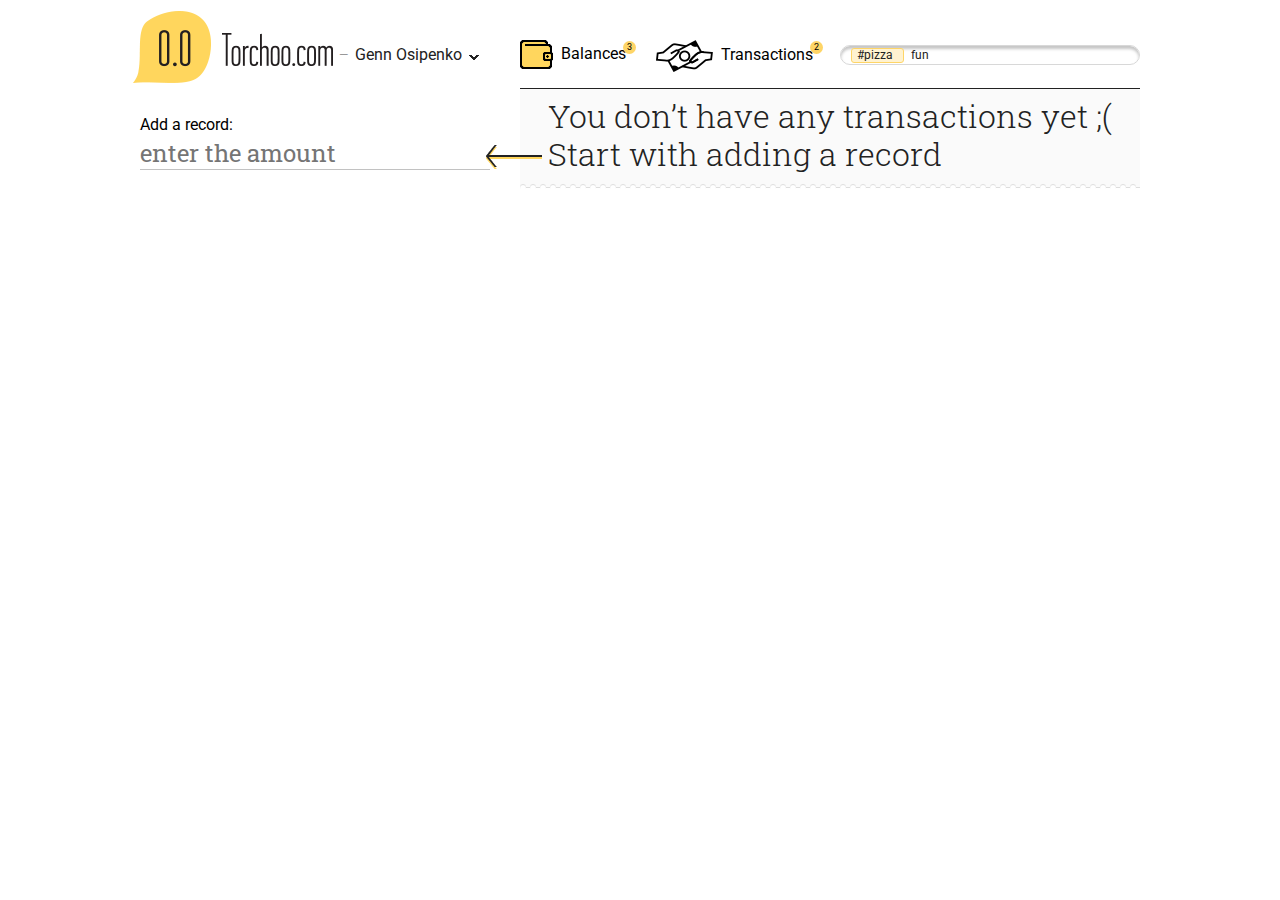
<file: start.html>
<!doctype html>
<!--[if lte IE 8]><html class="lteie8"><![endif]-->
<!--[if gt IE 8]><!--><html><!--<![endif]-->
<head>
	<meta charset="utf-8">
	<title>Template</title>
	<meta name="viewport" content="initial-scale=1"/>
	<link href='http://fonts.googleapis.com/css?family=Roboto+Slab:400,300&subset=latin,cyrillic' rel='stylesheet' type='text/css'>
	<link href='http://fonts.googleapis.com/css?family=Roboto:400,700&subset=latin,cyrillic' rel='stylesheet' type='text/css'>
	<link rel="stylesheet" media="screen" href="css/screen.css" >

	<script src="js/jquery.js"></script>
	<script>$(document).ready(function() {
		$('.user').click(function(event) {
			$(this).toggleClass('is-active');
		});
		$('.gnav a').click(function(event) {
			$('.gnav a').removeClass('is-active');
			$(this).addClass('is-active');
		});
	});</script>
</head>
<body>
<div class="out">
	<!-- begin header -->
	<div class="header">
		<a href='#' class="header__logo">
			Torchoo
		</a>
		<div class="user">
			<div class="user__link">
				<span class="user__dash">&#8212;</span><a href="#"><span class="user__name">Genn Osipenko</span><i class="user__arrow"></i></a>
			</div>
			<div class="user__drop">
				<a href='#' class="user__profile"><i></i>Profile</a>
				<a href='#' class="user__logout">Log out</a>
			</div>
		</div>
		<ul class="gnav">
			<li class="gnav__balances"><a class="is-active" href="#"><i></i>Balances <span>3</span></a></li>
			<li class="gnav__transactions"><a href="#"><i></i>Transactions <span>2</span></a></li>
		</ul>
		<div class="search" contentEditable="true">
			<div class="search__keyword">#pizza</div> fun
		</div>
	</div>
	<!-- end header -->


	<!-- begin side -->
	<aside class="sidebar">
		<!-- begin addrecord -->
		<div class="add">
			<h3>Add a record:</h3>
			<div class="field field_amount">
				<input type="text" name="" placeholder="enter the amount" id="">
			<!-- 	<ul class="currency">
					<li><a href="#">$</a></li>
					<li><a href="#">₴</a></li>
					<li><a class="is-active" href="#">£</a></li>
					<li><a href="#">€</a></li>
					<li class="currency__moar"><i></i></li>
				</ul> -->
			</div>
	<!-- 		<h3>E-mails of your friends: <label class="add__even"><input type="checkbox" name="" id=""><i></i>even</label></h3>
			<div class="add__friends">
				<div class="field field_friend">
					<label class="field__label">friend1@gmail.com</label>
					<input type="text" name="" placeholder="30$" id="">
				</div>
				<div class="field field_friend">
					<label class="field__label">friend1@gmail.com</label>
					<input type="text" name="" placeholder="30$" id="">
				</div>
				<a href='#' class="add__addfriend"><i></i>Add more friends</a>
			</div>


			<h3>Money owed for</h3>
			<div class="field">
				<input type="text" name="" value="pizza and doughnuts" id="">
			</div>
			<h3>Location (optional):</h3>
			<div class="field field_location">
				<i></i>
				<input type="text" name="" value="15th district, Kyoto, Japan" id="">
			</div>

			<div class="add__take">+ I take money</div>
			<div class="add__give">- I give money</div> -->
		</div>
		<!-- end addrecord -->
	</aside>
	<!-- end side -->

	<!-- begin main -->
	<div class="main">
		<div class="balances">
			<div class="start"><i></i>You don’t have any transactions yet ;(<br>
Start with adding a record</div>
		</div>
	</div>
	<!-- end main -->

</div>
</body>
</html>
</file>
<file: css/screen.css>
.header .header__logo { font: 0/0 a; text-shadow: none; color: transparent; }

.balances .balances__total, .balance .balance__content, .smalltransaction, .transaction { *zoom: 1; }
.balances .balances__total:before, .balance .balance__content:before, .smalltransaction:before, .transaction:before, .balances .balances__total:after, .balance .balance__content:after, .smalltransaction:after, .transaction:after { content: " "; display: table; }
.balances .balances__total:after, .balance .balance__content:after, .smalltransaction:after, .transaction:after { clear: both; }

* { margin: 0; padding: 0; }

@media only screen and (min-device-width: 320px) and (max-device-width: 480px) { * { -webkit-text-size-adjust: none; } }
button::-moz-focus-inner { padding: 0; border: 0; }

input[type="submit"]::-moz-focus-inner { padding: 0; border: 0; }

body { font-size: 12px; font-family: "Roboto", sans-serif; font-weight: 400; line-height: 1.4; }

a img, fieldset { border: none; }

a { color: #222222; }

.sidebar { float: left; width: 350px; margin-top: 26px; }

.main { width: 620px; float: right; }

.out { width: 1000px; margin: 0 auto; }

.header { height: 88px; position: relative; }
.header .search { position: absolute; top: 45px; right: 0; width: 30%; border: 1px solid #d8d8d8; border-radius: 20px; -webkit-box-shadow: inset 0 3px 3px #c6c6c6; -moz-box-shadow: inset 0 3px 3px #c6c6c6; box-shadow: inset 0 3px 3px #c6c6c6; height: 20px; -webkit-box-sizing: border-box; -moz-box-sizing: border-box; box-sizing: border-box; padding: 0 10px; font-size: 12px; color: #222222; padding-top: 1px; }
.header .search:focus, .header .search:active { outline: none; -webkit-box-shadow: inset 0 3px 3px rgba(198, 198, 198, 0.9); -moz-box-shadow: inset 0 3px 3px rgba(198, 198, 198, 0.9); box-shadow: inset 0 3px 3px rgba(198, 198, 198, 0.9); }
.header .search * { display: inline-block; margin-right: 4px; }
.header .search .search__keyword { font-size: 12px; border: 1px solid #fed567; border-radius: 3px; background: #fff2d0; height: 13px; line-height: 13px; padding: 0 10px 0 5px; }
.header .header__logo { position: absolute; left: -7px; top: 11px; background: url('../img/icons-s2709886dba.png') 0 0 no-repeat; width: 200px; height: 72px; }
.header .user { position: absolute; left: 202px; left: 189px; top: 42px; color: #222222; }
.header .user a { color: #222222; text-decoration: none; display: inline-block; }
.header .user .user__arrow { display: inline-block; margin-left: 5px; vertical-align: middle; position: relative; top: 2px; background: url('../img/icons-s2709886dba.png') 0 -285px no-repeat; width: 10px; height: 5px; margin-left: 7px; }
.header .user .user__name { display: inline-block; vertical-align: middle; font-size: 16px; }
.header .user .user__dash { display: inline-block; vertical-align: middle; color: #959595; margin-right: 7px; }
.header .user .user__link { padding: 5px 10px 8px 10px; line-height: 1; }
.header .user .user__drop { display: none; border-bottom: 1px solid #fed567; padding: 8px 0; position: relative; line-height: 1; }
.header .user .user__profile { font-size: 16px; text-decoration: none; color: #222222; padding-top: 2px; }
.header .user .user__profile i { background: url('../img/icons-s2709886dba.png') 0 -158px no-repeat; width: 27px; height: 19px; float: left; margin-right: 7px; position: relative; top: -1px; }
.header .user .user__logout { font-size: 12px; text-decoration: underline; color: #222222; position: absolute; bottom: 12px; right: 10px; }
.header .user.is-active .user__link { background: #fed567; }
.header .user.is-active .user__drop { display: block; }
.header .user.is-active .user__arrow { -moz-transform: rotate(180deg); -o-transform: rotate(180deg); -webkit-transform: rotate(180deg); -ms-transform: rotate(180deg); transform: rotate(180deg); filter: progid:DXImageTransform.Microsoft.Matrix(M11=$m11, M12=$m12,M21=$m21, M22=$m22, sizingMethod='auto expand'); zoom: 1; }
.header .gnav { position: absolute; left: 380px; top: 40px; list-style: none; font-size: 16px; }
.header .gnav li { float: left; position: relative; margin-right: 30px; }
.header .gnav a { color: black; text-decoration: none; }
.header .gnav i { display: inline-block; vertical-align: middle; margin-right: 8px; }
.header .gnav span { display: inline-block; border-radius: 10px; width: 13px; height: 13px; line-height: 13px; background: #fed567; font-size: 9px; text-align: center; position: absolute; right: -10px; top: 1px; }
.header .gnav .gnav__balances i { background: url('../img/icons-s2709886dba.png') 0 -470px no-repeat; width: 33px; height: 29px; }
.header .gnav .gnav__balances .is-active i { background: url('../img/icons-s2709886dba.png') 0 -431px no-repeat; width: 33px; height: 29px; }
.header .gnav .gnav__transactions i { background: url('../img/icons-s2709886dba.png') 0 -187px no-repeat; width: 57px; height: 32px; }
.header .gnav .gnav__transactions .is-active i { background: url('../img/icons-s2709886dba.png') 0 -82px no-repeat; width: 57px; height: 32px; }

.start { font-size: 32px; font-family: "Roboto Slab", serif; font-weight: 300; color: #222222; padding: 8px 10px 15px 28px; line-height: 1.2; position: relative; }
.start i { background: url('../img/icons-s2709886dba.png') 0 -124px no-repeat; width: 56px; height: 24px; position: absolute; left: -34px; bottom: 20px; }

.button { font-family: "Roboto", sans-serif; font-weight: 700; height: 19px; line-height: 19px; display: inline-block; color: white; text-transform: uppercase; padding: 0 5px; cursor: pointer; font-size: 12px; }
.button.button_green { background: #3fb34f; }
.button.button_white { color: black; background: white; }
.button.button_yellow { color: black; background: #fed567; }
.button i { position: relative; display: inline-block; margin-right: 5px; top: 2px; }
.button.button_confirm { height: 24px; line-height: 24px; width: 85px; }
.button.button_confirm i { background: url('../img/icons-s2709886dba.png') 0 -509px no-repeat; width: 17px; height: 14px; }
.button.button_decline { width: 85px; height: 24px; line-height: 24px; }
.button.button_decline i { background: url('../img/icons-s2709886dba.png') 0 -244px no-repeat; width: 15px; height: 16px; top: 3px; }

.message { background: #fff2d0; border-bottom: 1px solid #fed567; padding: 0 10px; font-size: 16px; color: #222222; height: 30px; line-height: 30px; }
.message.is-unread { font-family: "Roboto", sans-serif; font-weight: 700; }
.message.message_search { background: transparent; }
.message.message_search strong { font-family: "Roboto", sans-serif; font-weight: 700; }
.message a { color: #222222; }

.is-plus { color: #40b34f; }

.is-minus { color: #9e0b0f; }

.balances { background: #fafafa url(../img/pattern.png) repeat-x 0 100%; border-top: 1px solid #222222; }
.balances .balances__total { border-top: 1px solid black; padding: 10px 10px 15px 10px; line-height: 1; }
.balances .balances__total h3 { float: left; font-family: "Roboto Slab", serif; font-weight: 300; font-size: 42px; }
.balances .balances__total .balances__totalvalue { float: right; font-family: "Roboto Slab", serif; font-weight: 300; font-size: 42px; }
.balances .balances__total .balances__totalvalue span { font-size: 36px; margin-left: 4px; }

.balance { border-bottom: 1px solid #ededed; position: relative; cursor: pointer; }
.balance .balance__content { padding: 10px; position: relative; z-index: 20; }
.balance.is-active { border-bottom: 1px solid #c2c2c2; }
.balance.is-active .balance__content { background: #3fb34f; color: white; margin-bottom: 2px; }
.balance.is-active .balance__content:before { position: absolute; bottom: -5px; left: 0; right: 0; width: 100%; height: 5px; padding-left: 10px; padding-right: 10px; background: url(../img/pattern1.png) repeat-x 0 0; content: " "; z-index: 100; }
.balance.is-active .balance__user, .balance.is-active .balance__records, .balance.is-active .balance__value { color: white; }
.balance .balance__avatar { float: left; margin-right: 18px; width: 68px; height: 68px; }
.balance .balance__user { font-size: 24px; color: black; font-family: "Roboto Slab", serif; font-weight: 400; font-weight: normal; margin-bottom: 15px; }
.balance .balance__records { font-size: 12px; color: #777777; text-decoration: underline; }
.balance strong { font-family: "Roboto", sans-serif; font-weight: 700; }
.balance .balance__value { float: right; height: 68px; line-height: 68px; font-size: 42px; font-family: "Roboto Slab", serif; font-weight: 300; }
.balance .balance__value span { font-size: 36px; margin-left: 4px; }
.balance .balance__geteven { position: absolute; bottom: 4px; right: 10px; padding: 0 5px; background: white; color: #3fb34f; text-transform: uppercase; font-family: "Roboto", sans-serif; font-weight: 700; }

.smalltransaction { border-top: 1px solid #ededed; position: relative; cursor: default; }
.smalltransaction.is-waiting { background: url(../img/pattern2.png) repeat 0 0; }
.smalltransaction time { font-size: 12px; color: #777777; float: left; line-height: 1.2; padding: 8px 0 7px 10px; width: 89px; }
.smalltransaction .smalltransaction__message { float: left; height: 39px; line-height: 39px; font-size: 16px; color: #222222; width: 400px; }
.smalltransaction .smalltransaction__value { height: 39px; line-height: 39px; position: absolute; font-size: 18px; font-family: "Roboto Slab", serif; font-weight: 400; right: 48px; top: 0; }
.smalltransaction .smalltransaction__action { position: absolute; right: 9px; text-align: right; padding-top: 9px; }
.smalltransaction .smalltransaction__pay { font-size: 12px; font-family: "Roboto", sans-serif; font-weight: 700; text-transform: uppercase; color: white; background: #3fb34f; width: 31px; text-align: center; height: 19px; cursor: pointer; line-height: 19px; }
.smalltransaction .smalltransaction__decline { position: relative; top: -2px; vertical-align: middle; }
.smalltransaction .smalltransaction__decline i { background: url('../img/icons-s2709886dba.png') 0 -244px no-repeat; width: 15px; height: 16px; position: absolute; left: -19px; top: 1px; cursor: pointer; }

.transaction { padding: 10px; border-bottom: 1px solid #ededed; position: relative; }
.transaction.is-waiting { background: url(../img/pattern2.png) repeat 0 0; }
.transaction .transaction__avatar { float: left; margin-right: 20px; width: 68px; height: 68px; }
.transaction time { font-size: 12px; color: #777777; display: block; }
.transaction .transaction__info { font-size: 24px; color: #222222; font-family: "Roboto Slab", serif; font-weight: 400; }
.transaction .transaction__info .transaction__amount, .transaction .transaction__info .transaction__to { display: inline-block; }
.transaction .transaction__info .transaction__amount { margin-right: 10px; }
.transaction .transaction__message { font-size: 16px; color: #222222; }
.transaction .transaction__action { position: absolute; right: 10px; top: 10px; padding-top: 25px; width: 90px; text-align: right; }
.transaction .transaction__action .button { text-align: left; }

.reviewedtransactions { background: #fff2d0; border-bottom: 1px solid #fece4b; }
.reviewedtransactions .transaction { border-bottom: 1px solid #fece4b; }
.reviewedtransactions .transaction .transaction__action { padding-top: 0; }
.reviewedtransactions .transaction .button_confirm { margin-bottom: 15px; }

.declined { font-family: "Roboto", sans-serif; font-weight: 700; font-size: 16px; color: #222222; margin-bottom: 10px; display: inline-block; margin-top: 10px; }
.declined i { display: inline-block; background: url('../img/icons-s2709886dba.png') 0 -244px no-repeat; width: 15px; height: 16px; margin-right: 4px; vertical-align: middle; position: relative; top: -2px; }

.add h3 { font-size: 16px; font-weight: normal; margin-bottom: 1px; position: relative; }
.add .field { position: relative; border-bottom: 1px solid #c2c2c2; margin-bottom: 25px; }
.add .field input { font-family: "Roboto Slab", serif; font-weight: 400; font-size: 24px; border: none; width: 100%; -webkit-box-sizing: border-box; -moz-box-sizing: border-box; box-sizing: border-box; }
.add .field input:focus, .add .field input:active { outline: none; box-shadow: none; }
.add .field.field_friend { margin-bottom: 5px; }
.add .field.field_friend input { text-align: right; }
.add .field.field_friend .field__label { position: absolute; left: 0; font-size: 14px; color: #222222; bottom: 2px; }
.add .field.field_location input { padding-left: 26px; }
.add .field.field_location i { background: url('../img/icons-s2709886dba.png') 0 -402px no-repeat; width: 15px; height: 19px; position: absolute; bottom: 4px; left: 2px; }
.add .field.field_amount input { width: 200px; }
.add .currency { position: absolute; right: 0; bottom: 0; font-size: 0; }
.add .currency li { display: inline-block; vertical-align: bottom; }
.add .currency li.currency__moar { display: inline-block; width: 24px; height: 30px; position: relative; cursor: pointer; }
.add .currency li.currency__moar:hover { background: #eeeeee; }
.add .currency li.currency__moar i { background: url('../img/icons-s2709886dba.png') 0 -285px no-repeat; width: 10px; height: 5px; position: absolute; top: 50%; left: 11px; margin-top: -3px; }
.add .currency a { display: inline-block; height: 30px; width: 30px; line-height: 30px; font-size: 24px; text-decoration: none; color: #222222; text-align: center; vertical-align: baseline; font-family: "Roboto Slab", serif; font-weight: 400; }
.add .currency a.is-active { background: #fed567; }
.add .add__friends { margin-bottom: 20px; }
.add .add__addfriend { cursor: pointer; text-decoration: none; text-transform: uppercase; font-size: 12px; color: #222222; margin-top: 10px; display: block; font-family: "Roboto", sans-serif; font-weight: 700; }
.add .add__addfriend i { background: url('../img/icons-s2709886dba.png') 0 -569px no-repeat; width: 9px; height: 9px; vertical-align: middle; margin-right: 4px; display: inline-block; position: relative; top: -1px; }
.add .add__even { position: absolute; right: 0; bottom: 3px; font-size: 12px; text-transform: uppercase; cursor: pointer; font-family: "Roboto", sans-serif; font-weight: 700; -webkit-touch-callout: none; -webkit-user-select: none; -khtml-user-select: none; -moz-user-select: none; -ms-user-select: none; user-select: none; }
.add .add__even i { background: url('../img/icons-s2709886dba.png') 0 -588px no-repeat; width: 11px; height: 11px; display: inline-block; vertical-align: middle; margin-right: 3px; position: relative; top: -1px; }
.add .add__even input { display: none; }
.add .add__even input:checked + i { background: url('../img/icons-s2709886dba.png') 0 -533px no-repeat; width: 11px; height: 11px; }
.add .add__take, .add .add__give { cursor: pointer; margin-bottom: 10px; display: block; margin-right: -10px; background: url('../img/icons-s2709886dba.png') 0 -351px no-repeat; height: 41px; line-height: 41px; font-family: "Roboto", sans-serif; font-weight: 700; padding-left: 17px; font-size: 18px; color: white; text-transform: uppercase; position: relative; }
.add .add__take:hover, .add .add__give:hover { left: 3px; }
.add .add__give { background: url('../img/icons-s2709886dba.png') 0 -300px no-repeat; }
</file>
